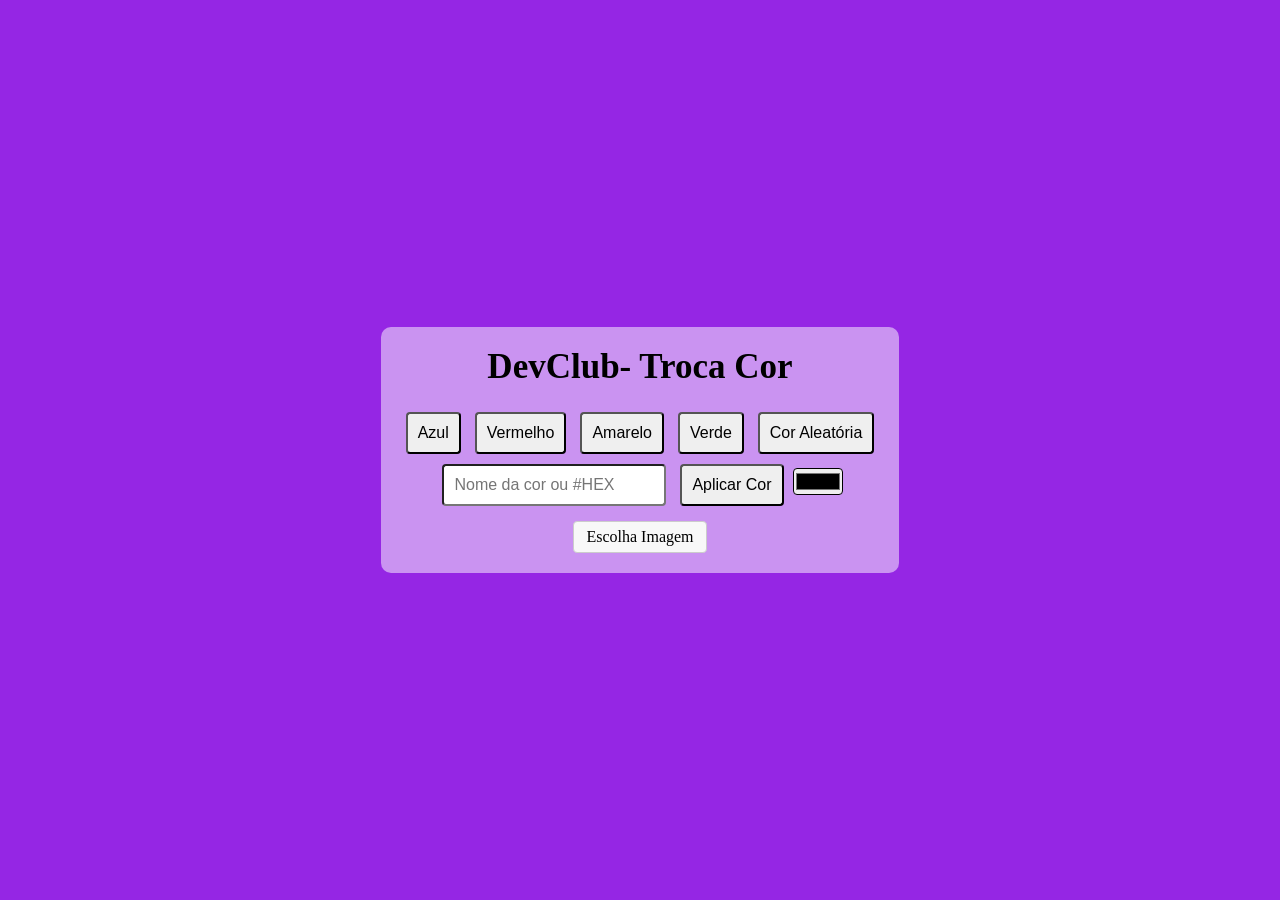
<file: Projeto001/index.html>
<!DOCTYPE html>
<html lang="pt-br">
<head>
    <meta charset="UTF-8">
    <meta name="viewport" content="width=device-width, initial-scale=1.0">
    <title>Troca de Cores- DevClub</title>
    <link rel="stylesheet" href="styles.css">
</head>
<body>
    <main>
        <h1> DevClub- Troca Cor</h1>
        <button onclick="trocarCor('blue')">Azul</button>
        <button onclick="trocarCor('red')">Vermelho</button>
        <button onclick="trocarCor('yellow')">Amarelo</button>
        <button onclick="trocarCor('green')">Verde</button>
        <button onclick="corAleatoria('')">Cor Aleatória</button>
        <br>
        <input placeholder="Nome da cor ou #HEX" type="text" class="input-cor">
        <button onclick="aplicarCorPersonalizada()">Aplicar Cor</button> 
        <input type="color" onchange="trocarCor(this.value)">
        <br>
        <label>
            Escolha Imagem
            <input type="file" accept="image/*" onchange="escolherImagem(this.files[0])">
        </label> <!--Input, dentro da label, do tipo ARQUIVO,accept="image/*", ou seja, que aceita toda a forma de imagem.-->
    </main>
</body>
<script src="scripts.js"></script>
</html>
</file>
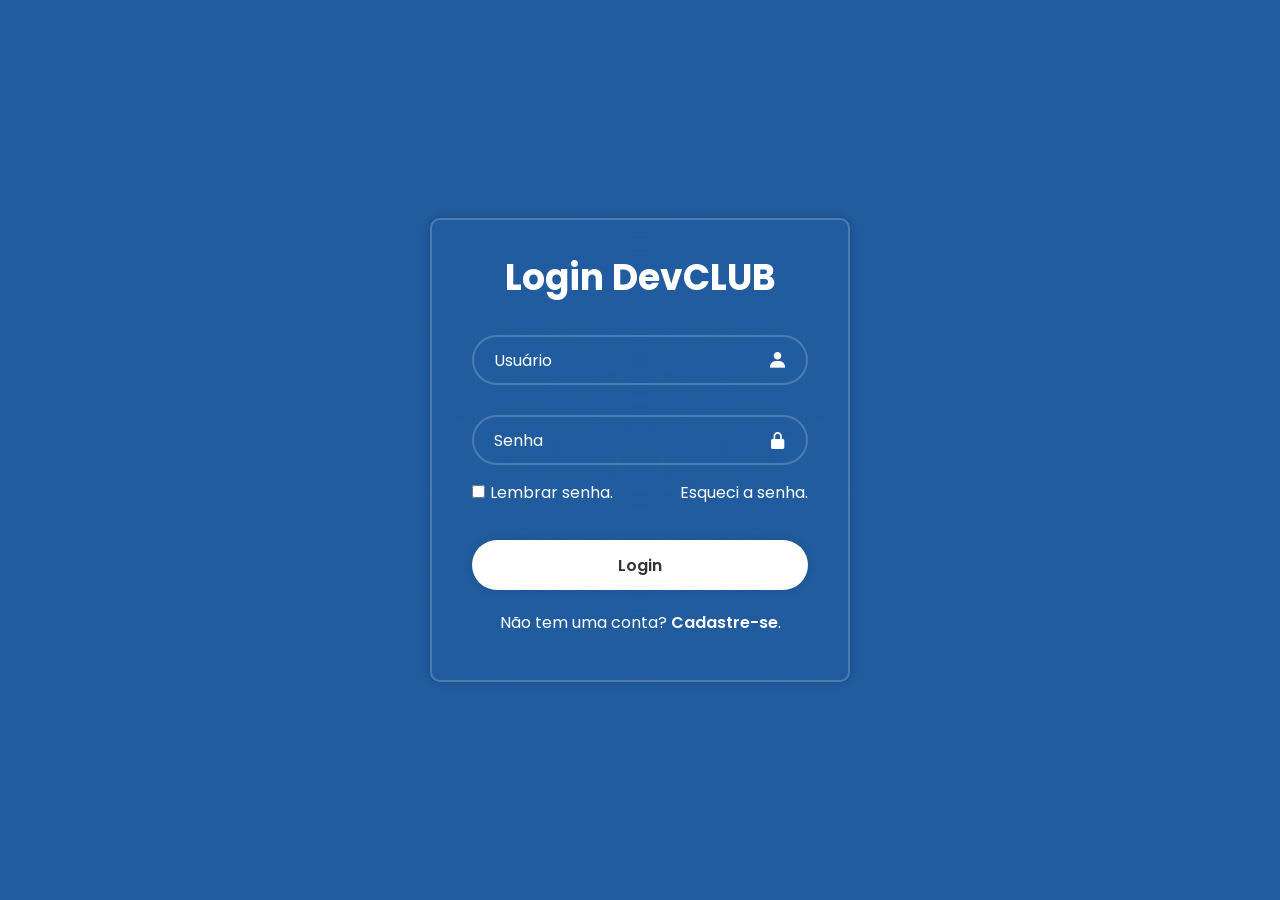
<file: Projeto002/index.html>
<!DOCTYPE html>
<html lang="pt-br">

<head>
    <meta charset="UTF-8">
    <meta name="viewport" content="width=device-width, initial-scale=1.0">
    <link href='https://unpkg.com/boxicons@2.1.4/css/boxicons.min.css' rel='stylesheet'>
    <link rel="stylesheet" href="styles.css">
    <title>Login</title>
</head>

<body>
    <main class="container">
        <form>
            <h1>Login DevCLUB</h1>
            <div class="input-box">
                <input placeholder="Usuário" type="email">
                <i class="bx bxs-user"></i>
            </div>
            <div class="input-box">
                <input placeholder="Senha" type="password">
                <i class="bx bxs-lock-alt"></i>
            </div>

            <div class="lembrar-senha">
                <label>
                    <input type="checkbox">Lembrar senha.
                </label>
                <a href="#">Esqueci a senha.</a>
            </div>

            <button type="submit" class="button-login">Login</button>

            <div class="registre-link">
                <p>Não tem uma conta? <a href="#">Cadastre-se</a>.</p>
            </div>

        </form>
    </main>

</body>

</html>
</file>
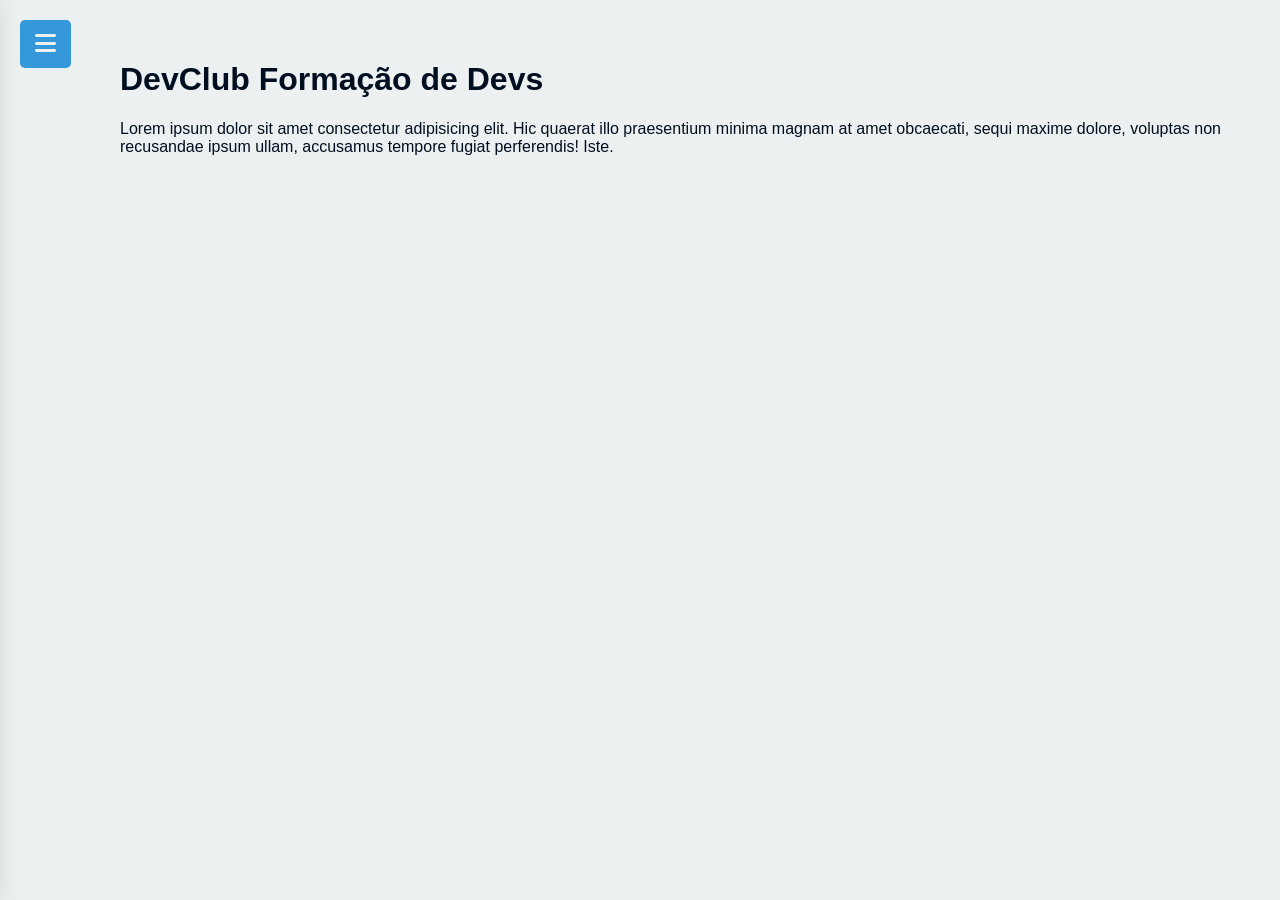
<file: projeto003/index.html>
<!DOCTYPE html>
<html lang="pt-br">

<head>
    <meta charset="UTF-8">
    <meta name="viewport" content="width=device-width, initial-scale=1.0">
    <link rel="stylesheet" href="https://cdnjs.cloudflare.com/ajax/libs/font-awesome/6.6.0/css/all.min.css"
        integrity="sha512-Kc323vGBEqzTmouAECnVceyQqyqdsSiqLQISBL29aUW4U/M7pSPA/gEUZQqv1cwx4OnYxTxve5UMg5GT6L4JJg=="
        crossorigin="anonymous" referrerpolicy="no-referrer" />
    <link rel="stylesheet" href="styles.css">
    <title>Menu animado</title>
</head>

<body>
    <button class="button-menu">
        <i class="fa-solid fa-bars"></i>
    </button>

    <nav class="menu-lateral">
        <ul>
            <li>
                <a href="#">
                    <i class="fa-solid fa-house"></i>
                    Página Inicial
                </a>
            </li>
            <li>
                <a href="#">
                    <i class="fa-solid fa-circle-info"></i>
                    Sobre
                </a>
            </li>
            <li>
                <a href="#">
                    <i class="fa-sharp fa-solid fa-gears"></i>
                    Serviços
                </a>
            </li>
            <li>
                <a href="#">
                    <i class="fa-solid fa-envelope"></i>Contato
                </a>
            </li>
        </ul>
    </nav>

    <div class="background"></div>

    <main class="conteudo">
        <h1>DevClub Formação de Devs</h1>
        <p>Lorem ipsum dolor sit amet consectetur adipisicing elit. Hic quaerat illo praesentium minima magnam at amet
            obcaecati, sequi maxime dolore, voluptas non recusandae ipsum ullam, accusamus tempore fugiat perferendis!
            Iste.</p>
    </main>


</body>
<script src="script.js"></script>
</html>
</file>
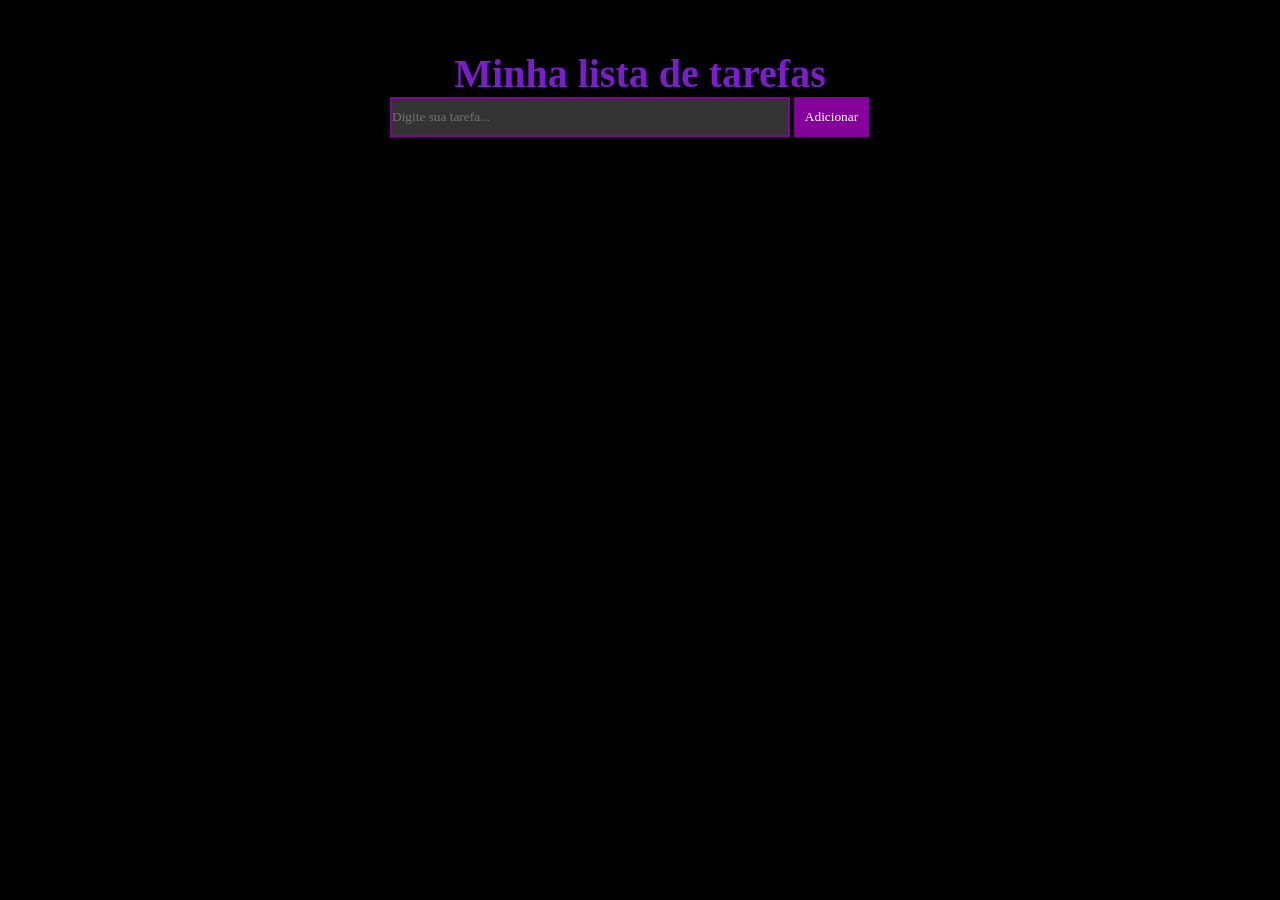
<file: Projeto004/index.html>
<!DOCTYPE html>
<html lang="pt-br">

<head>
    <meta charset="UTF-8">
    <meta name="viewport" content="width=device-width, initial-scale=1.0">
    <title>Lista de tarefas</title>
    <link rel="stylesheet" href="styles.css">
</head>

<body>

    <h1>Minha lista de tarefas</h1>
    <input placeholder="Digite sua tarefa...">
    <button onclick="addTarefa()">Adicionar</button>
    <ul>
        <!-- <li>Minha lista <span>❌</span></li>
        <li>Mais uma <span>❌</span></li> -->
    </ul>

</body>
<script src="scripts.js"></script>

</html>
</file>
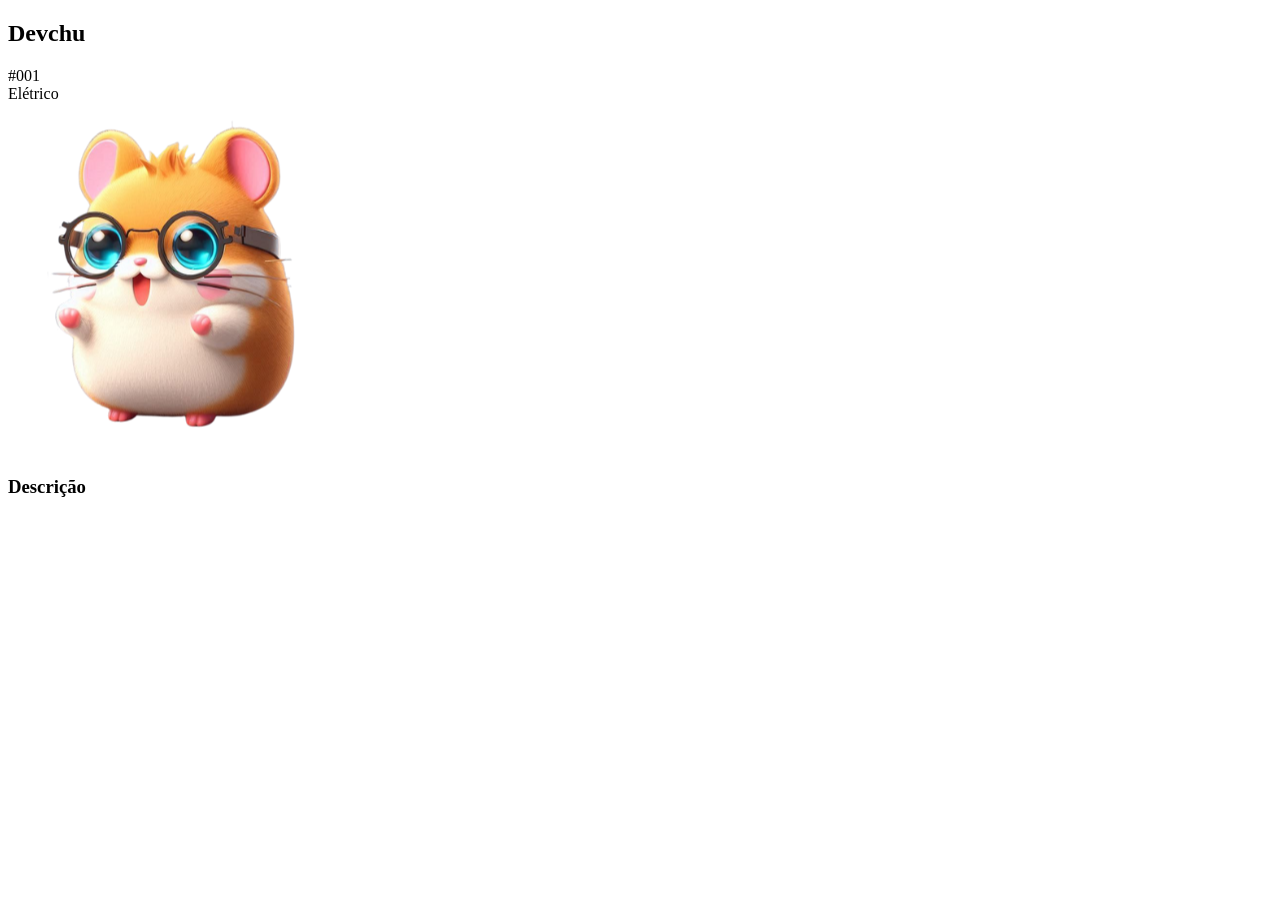
<file: Projeto005/index.html>
<!DOCTYPE html>
<html lang="pt-br">

<head>
    <meta charset="UTF-8">
    <meta name="viewport" content="width=device-width, initial-scale=1.0">
    <title>Pokedevs</title>
    <link rel="preconnect" href="https://fonts.googleapis.com">
    <link rel="preconnect" href="https://fonts.gstatic.com/" crossorigin>
    <link
        href="https://fonts.googleapis.com/css2?family=Poppins:ital,wght@0,100;0,200;0,300;0,400;0,500;0,600;0,700;0,800;0,900;1,100;1,200;1,300;1,400;1,500;1,600;1,700;1,800;1,900&display=swap"
        rel="stylesheet">
</head>

<body>
    <main>
        <div class="pokedevs">
            <div class="cartoes-pokedev" id="cartao-devchu">
                <div class="cartao-topo">
                    <div class="detalhes">
                        <h2>Devchu</h2>
                        <span>#001</span>
                    </div>
                </div>
                <span class="tipo">Elétrico</span>
                <div class="cartao-imagem">
                    <img src="./img/devchu.png" alt="Imagem do Devchu">
                </div>
                <div class="cartao-infor">
                    <div>
                        <h3>Descrição</h3>
                        <p></p>
                    </div>
                </div>
            </div>
            <nav class="listagem"></nav>
        </div>
    </main>
</body>

</html>
</file>
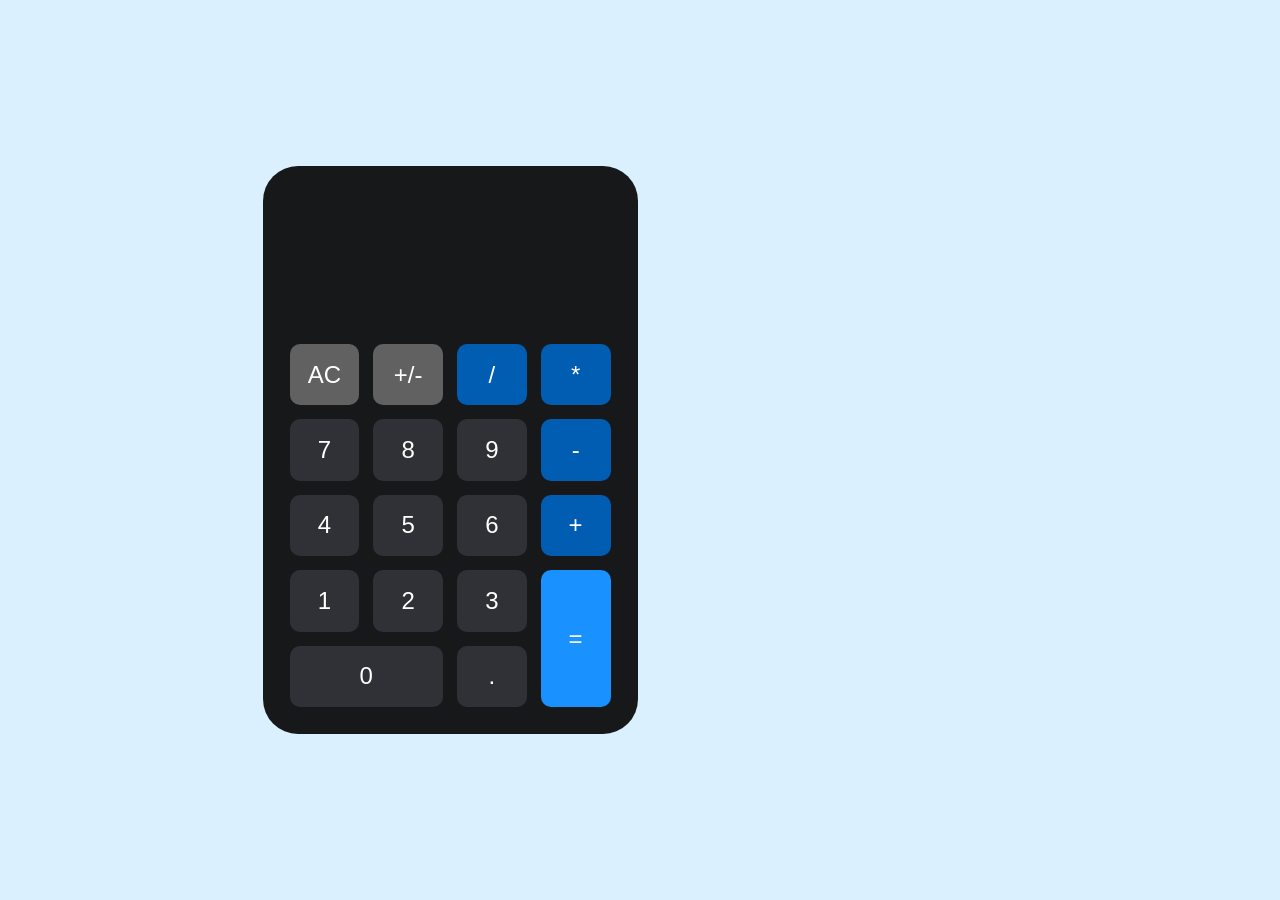
<file: Projeto006/index.html>
<!DOCTYPE html>
<html lang="pt-br">

<head>
    <meta charset="UTF-8">
    <meta name="viewport" content="width=device-width, initial-scale=1.0">
    <link rel="stylesheet" href="styles.css">
    <title>Calculadora</title>
</head>

<body>
    <div>
        <input class="display">

        <button class="gray-button" onclick="limparTela()">AC</button>
        <button class="gray-button" onclick="inverter()">+/-</button>
        <button class="blue-button" onclick="adicionarCaracter('/')">/</button>
        <button class="blue-button" onclick="adicionarCaracter('*')">*</button>
        <button class="black-button" onclick="adicionarCaracter('7')">7</button>
        <button class="black-button" onclick="adicionarCaracter('8')">8</button>
        <button class="black-button" onclick="adicionarCaracter('9')">9</button>
        <button class="blue-button" onclick="adicionarCaracter('-')">-</button>
        <button class="black-button" onclick="adicionarCaracter('4')">4</button>
        <button class="black-button" onclick="adicionarCaracter('5')">5</button>
        <button class="black-button" onclick="adicionarCaracter('6')">6</button>
        <button class="blue-button" onclick="adicionarCaracter('+')">+</button>
        <button class="black-button" onclick="adicionarCaracter('1')">1</button>
        <button class="black-button" onclick="adicionarCaracter('2')">2</button>
        <button class="black-button" onclick="adicionarCaracter('3')">3</button>
        <button class="blue-button equal" onclick="calcular()">=</button>
        <button class="black-button zero" onclick="adicionarCaracter('0')">0</button>
        <button class="black-button" onclick="adicionarCaracter('.')">.</button>
    </div>

</body>
<script src="./scripts.js"></script>

</html>
</file>
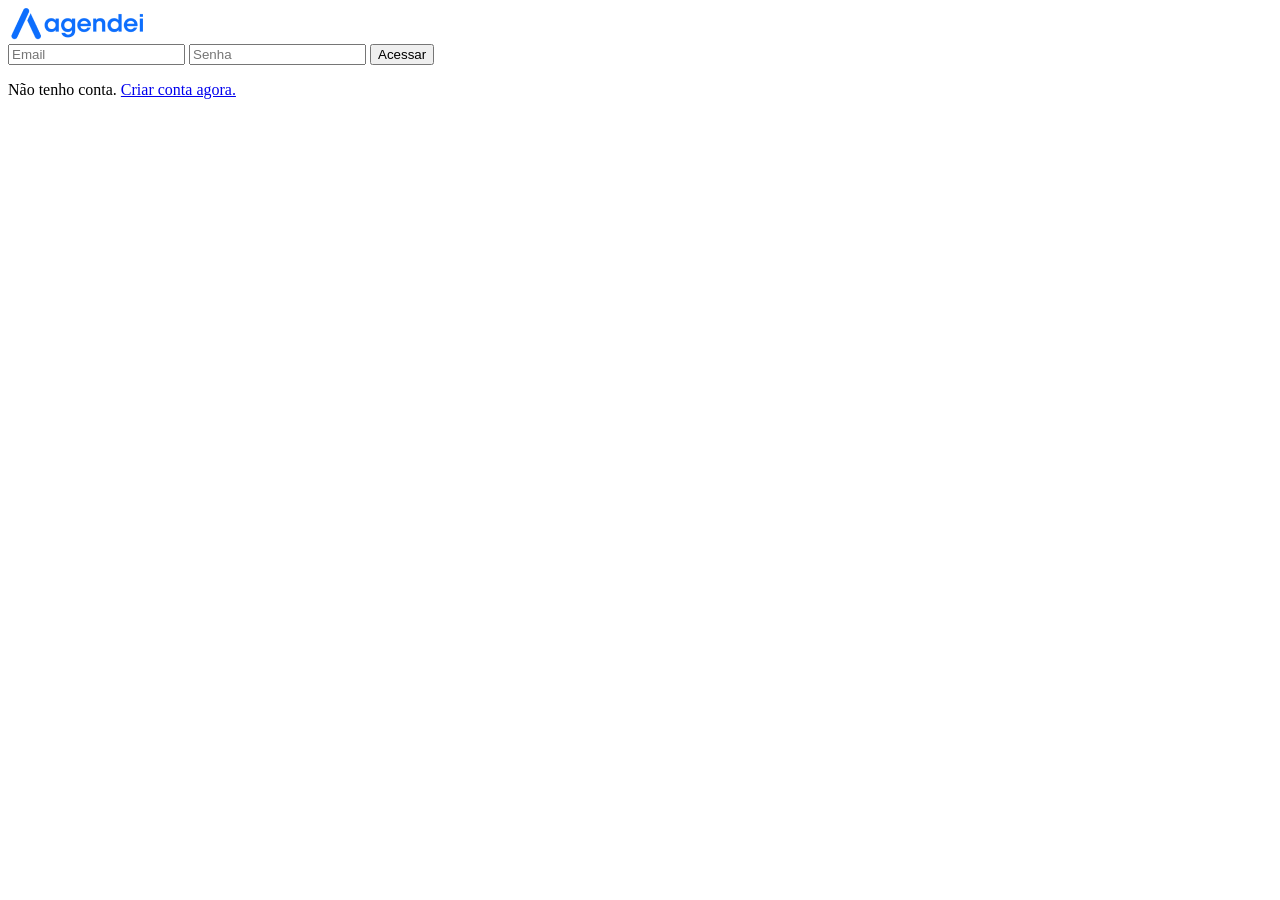
<file: Projeto008/index.html>
<!DOCTYPE html>
<html lang="pt-br">

<head>
    <meta charset="UTF-8">
    <meta name="viewport" content="width=device-width, initial-scale=1.0">
    <title>Document</title>
</head>

<body>
    <div>
        <header>
            <img src="./img/logo1.png" alt="Logo 'Agendar'.">
        </header>
        <main>
            <input type="email" placeholder="Email">
            <input type="password" placeholder="Senha">
            <button>Acessar</button>
        </main>
        <footer>
            <p>Não tenho conta. <a href="#" target="_blank">Criar conta agora.</a> </p>
        </footer>
    </div>


</body>

</html>
</file>
<file: Projeto001/styles.css>
* {
    margin: 0;
    padding: 0;
    box-sizing: border-box;
}
body {
    font-family: Georgia, 'Times New Roman', Times, serif;
    display: flex;
    align-items: center;
    justify-content: center;
    height: 100vh; /*Ocupa a tela toda.*/
    background-color: rgb(149, 38, 228);
    background-position: center;
    background-size: cover;

    background-image: url();
}
main {
    text-align: center;
    background-color: rgba(255, 255, 255, 0.5);
    border-radius: 10px;
    max-width: 80%;
    padding: 20px;
}
button, input[type="color"], label {
    cursor: pointer;
    border-radius: 4px;
}
button, input[type="text"] {
    margin: 5px;
    padding: 10px;
    font-size: 16px;
    border-radius: 4px;
    outline: none;
}
input[type="file"] {
    display: none;
}
label {
    border: 1px solid #ccc;
    display: inline-block;
    padding: 6px 12px;
    border-radius: 4px;
    font-size: 16px;
    margin-top: 10px;
    background-color: #f8f8f8;
} 
h1 {
    font-size: 35px;
    margin-bottom: 20px;
}
</file>
<file: Projeto002/styles.css>
@import url('https://fonts.googleapis.com/css2?family=Poppins:ital,wght@0,100;0,200;0,300;0,400;0,500;0,600;0,700;0,800;0,900;1,100;1,200;1,300;1,400;1,500;1,600;1,700;1,800;1,900&display=swap');

* {
    margin: 0;
    padding: 0;
    box-sizing: border-box;
    font-family: "Poppins", sans-serif;
}
body {
    display: flex;
    justify-content: center;
    align-items: center;
    min-height: 100vh;
    /*background-image: url(./img/img.jpg);*/
    background-color: rgb(33, 92, 159);
    background-size: cover;
    background-position: center;

}
.container {
    width: 420px;
    background-color: transparent;
    border: 2px solid rgba(255, 255, 255, 0.2);
    border-radius: 10px;
    color: #fff;
    padding: 30px 40px;
    box-shadow: 0 0 10px rgba(0, 0, 0, 0.2);/*Anexa uma ou mais sombras projetadas à caixa. A propriedade é uma lista de sombras separadas por vírgulas. É possível escolher em sites uma box-shadow*/
    backdrop-filter: blur(120px);
}
.container h1 {
    font-size: 36px;
    text-align: center;
    margin-bottom: 20px;
}
.input-box {
    position: relative;
    width: 100%;
    height: 50px;
    margin: 30px 0;
}
.input-box input {
    width: 100%;
    height: 100%;
    background-color: transparent;
    border: 2px solid rgba(255, 255, 255, 0.2);
    border-radius: 50px;
    outline: none;
    font-size: 16px;
    color: #fff;
    padding: 20px 45px 20px 20px;
}
.input-box input::placeholder {
    color: #fff;
}/*placeholder é o texto dentro do input.*/
.input-box i {
    position: absolute;
    right: 20px;
    top: 50%;
    transform: translateY(-50%);
    font-size: 20px;
}/*Sempre que quiser centralizar algo, coloca o position: absolute; top: 50%; transform: translateY(-50%).*/
.lembrar-senha {
    display: flex;
    justify-content: space-between;/*coloca cada item em um lado.*/
    margin: -15px 0 15px;
}
.lembrar-senha label input {
    accent-color: #fff;/*tira o fundo azul do label e colocou o branco.*/
    margin-right: 5px;
}
.lembrar-senha a {
    text-decoration: none;
    color: #fff;
}
.lembrar-senha a:hover {
    text-decoration: underline;
}
.button-login {
    width: 100%;
    height: 50px;
    background-color: #fff;
    border: none;
    border-radius: 40px;
    cursor: pointer;
    font-size: 16px;
    color: #333;
    font-weight: 600;
    box-shadow: 0 0 10px rgba(0, 0, 0, 0.1);
    margin-top: 20px;
}
.button-login:hover {
    background-color: transparent;
    border:  2px solid rgba(255, 255, 255, 0.2);
    color: #fff;
    transition: 0.4s;
}
.registre-link {
    font-size: 16px;
    text-align: center;
    margin: 20px 0 15px;
}
.registre-link a {
    text-decoration: none;
    color: #fff;
    font-weight: 600;
}
.registre-link a:hover {
    text-decoration: underline;
}
</file>
<file: projeto003/styles.css>
:root {
    --primary-color: #3498db;
    --secondary-color: #2980b9;
    --text-color: #ecf0f1;
    --text-secondary-color: #000f1f;
    --background-color: #34495e;
}
body {
    margin: 0;
    padding: 0;
    font-family: 'Segoe UI', Tahoma, Geneva, Verdana, sans-serif;
    background-color: var(--text-color);
    transition: background-color 0.5s ease;
}
.button-menu {
    background-color: var(--primary-color);
    position: fixed;
    left: 20px;
    top: 20px;
    z-index: 6;
    border-radius: 5px;
    font-size: 24px;
    border: none;
    padding: 10px 15px;
    cursor: pointer;
    color: var(--text-color);
    transition: all 0.5 ease;
}
.button-menu:hover {
    background-color: var(--secondary-color);
}
.button-menu.ativo {
    left: 320px;
}
.menu-lateral {
    position: fixed;
    left: -300px;
    top: 0;
    width: 300px;
    height: 100%;
    background-color: var(--background-color);
    z-index: 5;
    box-shadow: 0 0 20px rgba(0, 0, 0, 0.1);
    transition: all 0.5s cubic-bezier(0.68, -0.55, 0.27, 1.55);
}
.menu-lateral.ativo {
    left: 0;
}
.menu-lateral ul {
    list-style-type: none; /*tira os pontos laterais da lista*/
    padding: 0;
    margin-top: 60px;
}
.menu-lateral ul li {
    padding: 15px 30px;
}
.menu-lateral ul li a {
    text-decoration: none;
    color: var(--text-color);
    font-size: 18px;
    display: flex;
    align-items: center;
    gap: 10px;
}
.menu-lateral ul li a i {
    font-size: 24px;
}
.menu-lateral ul li:hover {
    background-color: var(--secondary-color);
}
.menu-lateral ul li a i:hover {
    transform: translateX(5px) rotate(5deg);
}
.background {
    position: fixed;
    top: 0;
    left: 0;
    width: 100%;
    height: 100%;
    background-color: rgba(0, 0, 0, 0.5);
    opacity: 0;
    visibility: hidden;
    z-index: 4;
}
.background.ativo {
    opacity: 1;
    visibility: visible;
}
.conteudo {
    margin-left: 80px;
    padding: 40px;
    color: var(--text-secondary-color);
    background-color: var(--text-color);
}
.conteudo.ativo {
    margin-left: 360px;
    background-color: var(--background-color);
    color: var(--text-color);
    transition: all 0.5s ease;
}
</file>
<file: Projeto004/styles.css>
* {
    margin: 0;
    padding: 0;
    box-sizing: border-box;
    font-family: Georgia, 'Times New Roman', Times, serif;
}
body {
    background-color: black;
    max-width: 500px;
    margin: 0 auto;
}
h1 {
    color: rgb(123, 29, 205);
    font-size: 40px;
    text-align: center;
    margin-top: 50px;
}

input {
    height: 40px;
    border: 2px solid #84009b;
    background-color: #333;
    color: #eee;
    outline: none;
    width: 80%;
}
button {
    border: none;
    height: 40px;
    background-color: #84009b;
    color: #fff;
    cursor: pointer;
    transition: 0.5s;  
    width: 15%;
}
button:hover {
    background-color: #a900c7;
    height: 43px;
}
ul {
    list-style-type: none;
    padding: 0;
    width: 96%;
}
li {
    background-color: #4a148c;
    padding: 10px;
    margin: 10px auto;
    border-radius: 5px;
    color: #eee;
    font-weight: bold;

    display: flex;
    align-items: center;
    justify-content: space-between; /*separa para os lados opostos do item.*/
}
span{
    cursor: pointer;
}
</file>
<file: Projeto006/styles.css>
* {
    margin: 0;
    padding: 0;
    box-sizing: border-box;
}
body {
    height: 100vh;
    width: 100vh;
    display: grid;
    justify-content: center;
    align-items: center;
    background-color: #DAF0FF;
}
div {
    background: linear-gradient( 191.34deg, #17181A -4.95%, #17181A 103.74%);
    height: 568px;
    width: 375px;
    border-radius: 35px;
    padding: 20px;
    display: grid;
    grid-template-columns: repeat(4, 1fr);
    grid-template-rows: repeat(7, 1fr);
}
input {
    font-size: 48px;
    background-color: #17181A;
    border: none;
    outline: none;
    text-align: right;
    padding-top: 50px;
    color: white;
    grid-row: 1/3;
    grid-column: 1/5;
}
button {
    font-size: 24px;
    border: none;
    margin: 7px;
    border-radius: 10px;
    cursor: pointer;
    color: white;
}
button:hover {
    opacity: 0.7;
}
.black-button {
    background: #303136;
}
.blue-button {
    background: #005DB2;
}
.equal {
   background: #1991FF;
   grid-row: 6/8;
   grid-column: 4/5;
}
.gray-button {
    background: #616161;
}
.zero {
    grid-column: 1/3;
}
</file>
